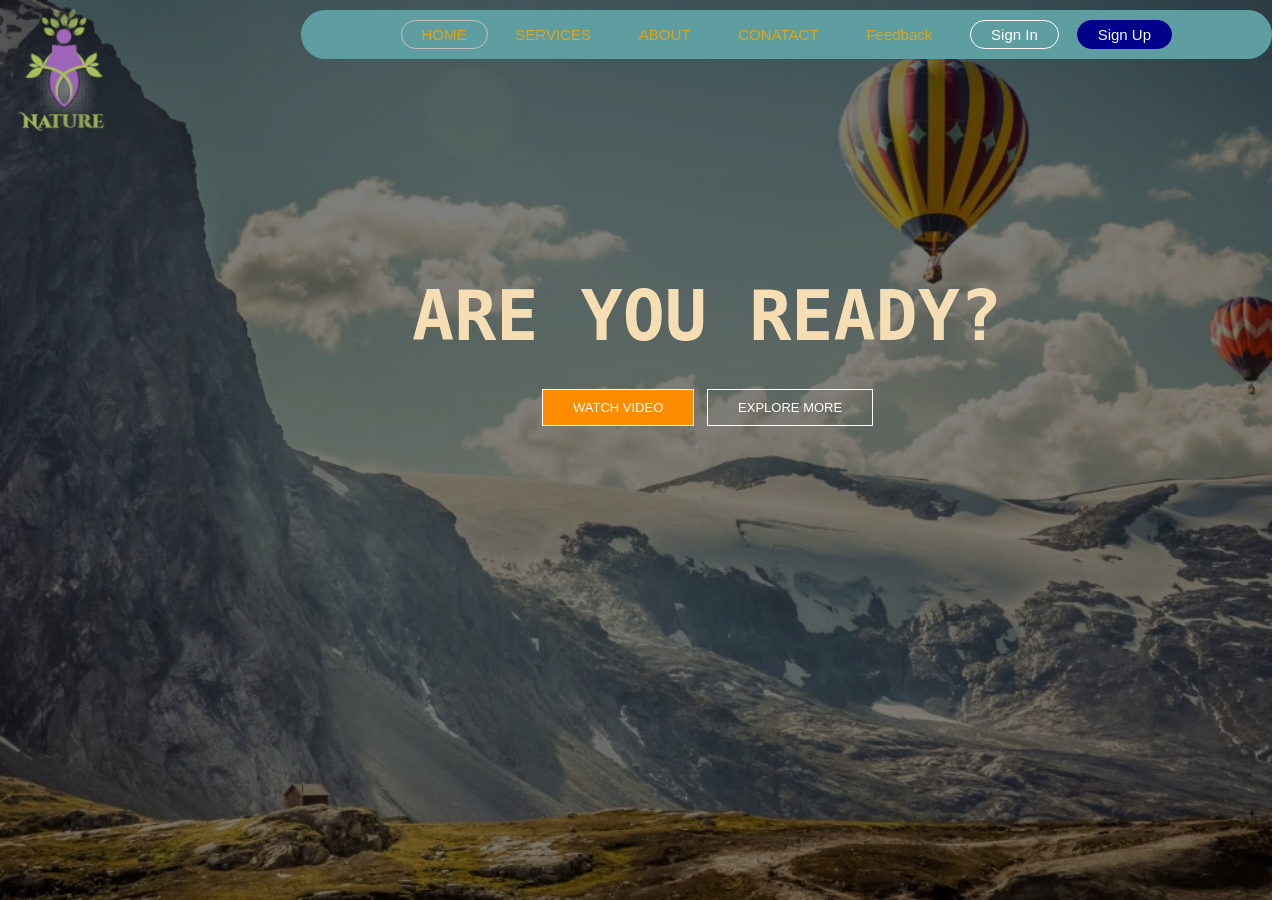
<file: index.html>
<!DOCTYPE html>
<html>
<head>
  <meta charset="utf-8">
 
  <title>My website</title>
  <link href="style.css" rel="stylesheet" type="text/css">
</head>
<body>
    
    
  <header class="ih">
      
    <div class="row">
    <div class="logo">
        <a href="index.html">
        <img src="2.png">
        </a>
            </div>
    <ul class="main-nav">
        
        
        <li class="nav active"><a href=""> HOME </a></li>
        <li class="nav"><a href=""> SERVICES </a></li>
        <li class="nav"><a href=""> ABOUT </a></li>
        <li class="nav"><a href="contact.html"> CONATACT </a></li>
        <li class="nav"><a href=""> Feedback </a></li>
       
          
        <li class="in leftb"><a href=""> Sign In </a></li>
        <li class="up leftb"><a href=""> Sign Up </a></li>
        
        </ul>
       
      
          </div>  
    
        
         <div class="hero">
        <h1>Are You Ready?</h1>
            
            <div class="button">
            <a href="" class="btn btn-one">Watch Video</a>
            <a href="" class="btn btn-two">Explore More</a>
            </div>
      </div>
    
      
    
      
      
      
          
  </header> 

</body>
</html>
</file>
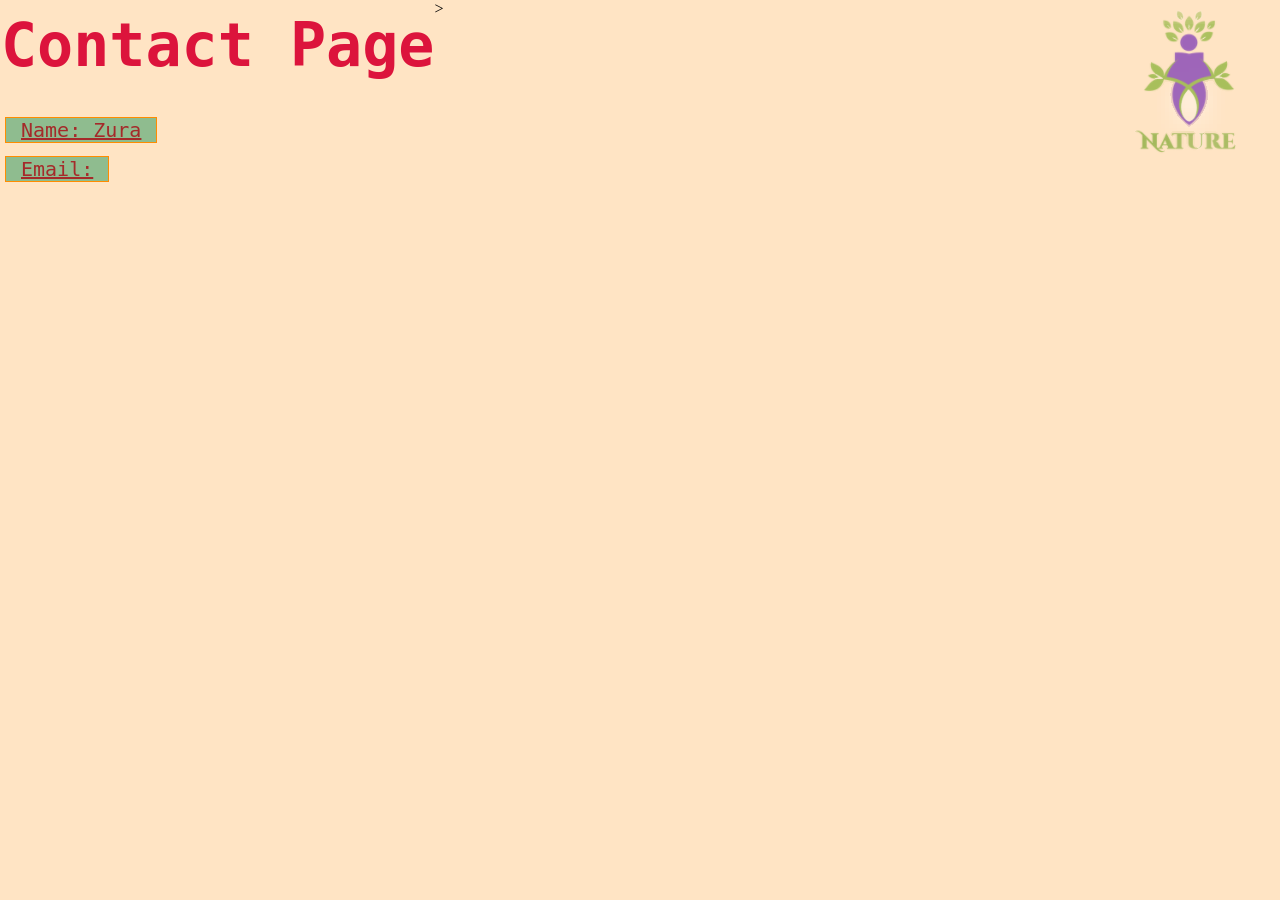
<file: contact.html>
<!DOCTYPE html>
<html>
<head>
    <meta charset="utf-8">
    <link href="contactcss.css" rel="stylesheet" type="text/css">
    </head>
    <body class="contact">
        <header>

    <div>
    <h1 class="c">Contact Page</h1>
    </div>
    <div  class="back">
        <a href="index.html">
        <img src="2.png">
        </a>
            </div>>

    <div>
    <ul class="pc">
    <li class="ne"><a href="">Name: Zura</a></li>
    <li class="ne"><a href="">Email:</a></li>
    </ul>
            </div>
            </header>
    </body>
</html>
</file>
<file: style.css>
*
{
  margin: 0;
  padding: 0;
}


.ih {

  background-image:linear-gradient(rgba(0,0,0,0.5), rgba(0,0,0,0.5)), url(maxres.jpg);
  height: 100vh;
  background-size: cover;
  background-position: center;
  width: 100%;
  max-width: 1920px;
  min-width: 480px;
  margin-left: -8px;
  overflow: hidden;
}



.main-nav
{
  float: right;
  list-style: none;
  margin-top: 10px;
  padding: 10px 100px;
  background-color: cadetblue;
  border-radius: 100px;
    


}

.main-nav li
{
  display: inline-flex;

}
.main-nav li a{
    position: relative;
    text-decoration: none;
    padding: 5px 20px;
    font-family: sans-serif;
    font-size: 15px;
    border-radius: 50px;
}

.main-nav li.nav a{

    color: goldenrod;
}

.main-nav li.active a{
    border: 1px solid silver;

}
.main-nav li.active a:hover{
  background-color:darkslateblue;
}

.main-nav li a:hover{
border: 1px solid gold;
}

.main-nav li.in a{
    border: 1px solid white;
    color:white;
}

.main-nav li.up a{

    border: 1px solid darkblue;
    color:azure;
    background-color: darkblue
}

.main-nav li.up a:hover{
    border: 1px solid white;
}
.main-nav li.in a:hover{
    border: 1px solid darkblue;
    background-color: white;
    color: goldenrod;

}
.main-nav li.leftb a{
    margin-left: 10px;
}

.logo img
{
    width: 150px;
    height: auto;
    float: left;
}

body{
    font-family: monospace;
}

.row
{
    max-width: 1920px;
    margin:auto;

}

.hero {
    position:absolute;
    width: 1200px;
    margin-left: 0px;
    margin-top: 0px;
}

h1{
    color: wheat;
    text-transform:uppercase;
    font-size: 70px;
    text-align: center;
    margin-top: 275px;
    position: fixed;
    margin-left: 420px;


}

.button
{
    position: fixed;
    margin-top:  400px;
    margin-left: 550px;
}

.btn
{
    border: 1px solid white;
    margin-right: 5px;
    padding: 10px 30px;
    color: white;
    font-size: 13px;
    text-decoration: none;
    text-transform: uppercase;

}

.btn-one
{
    background-color: darkorange;
    font-family: "Roboto", sans-serif;

}

.btn-two
{
    font-family: "Roboto", sans-serif;
}

.btn-two:hover{
    background-color: darkorange;
    transition: all 0.5s ease-in;
}
</file>
<file: contactcss.css>
*
{
    margin: 0;
    padding: 0;
}

.c {
    color: aqua;
    text-align: left;
    float: left;
    margin-top: 10px;
    margin-left: 1px;

}

.contact {
    background-color:bisque;
}

.c {
    font-family:monospace;
    font-size: 60px;
    color: crimson;
    
    

}

.pc {
    font-family: monospace;
    font-size: 20px;
    color: coral;
    margin-left: 5px;
    margin-top: 100px;

}

.pc li {
    margin-top: 15px;

}

.pc li a{ 
    padding: 0px 15px;
    border: 1px solid darkorange;
    color: brown;
    background-color:darkseagreen;
}

.pc li a:hover{
    background-color: darkslategrey;
    transition: all 0.5s ease-in;
}



.back {
    float: right;
}
</file>
